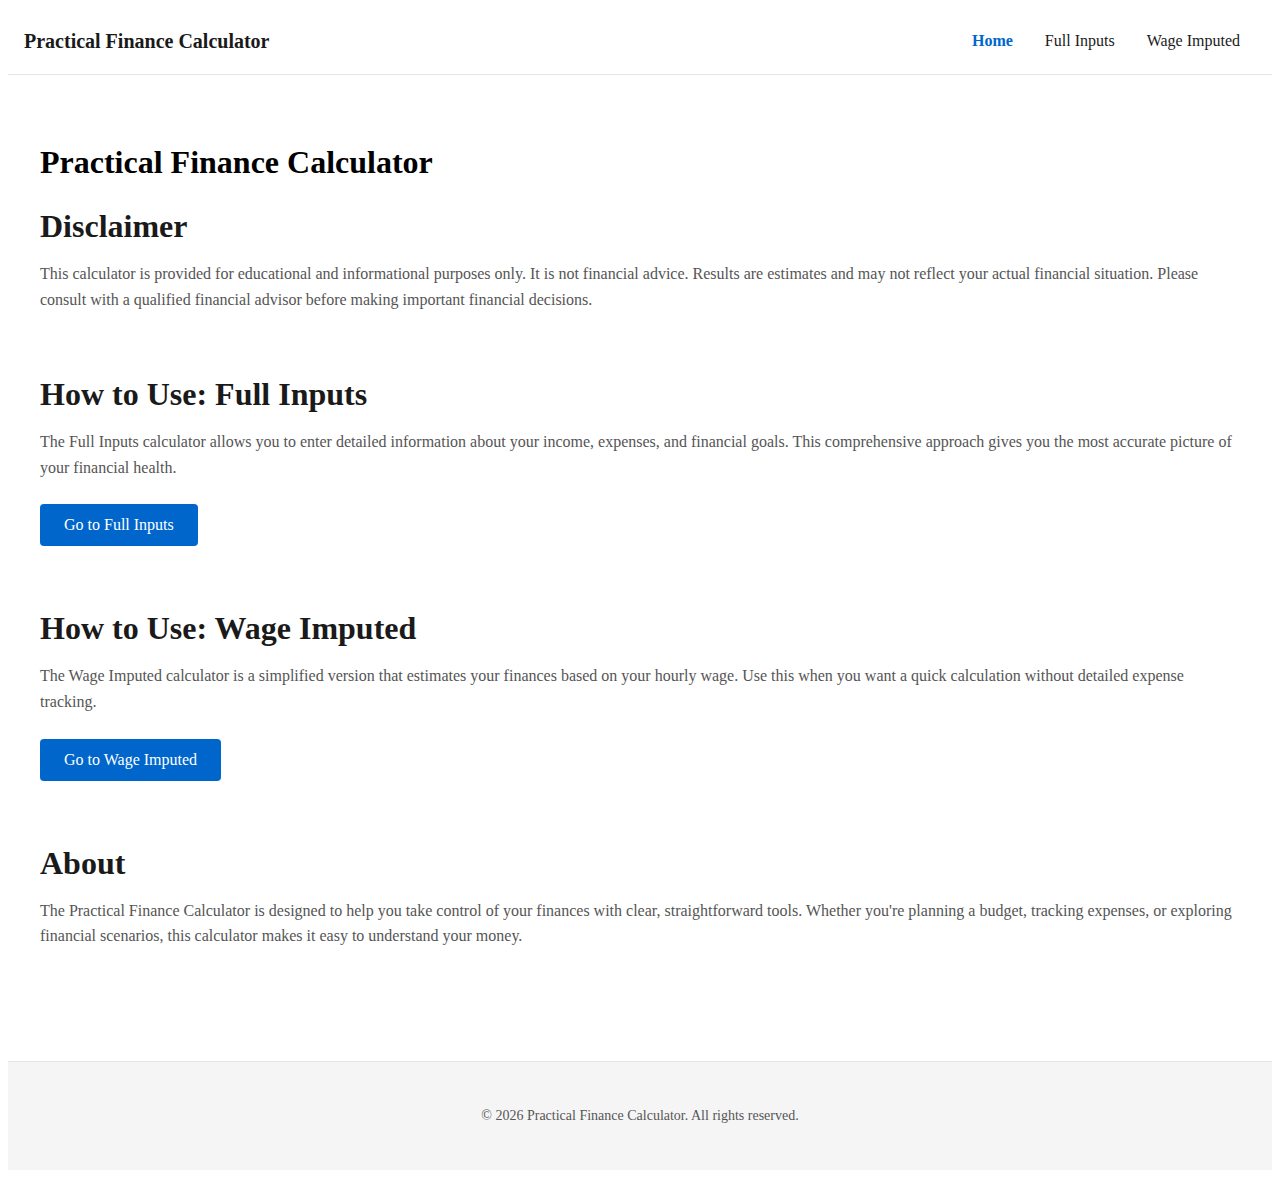
<file: index.html>
<!doctype html>
<html lang="en">

<head>
    <meta charset="UTF-8">
    <meta name="viewport" content="width=device-width, initial-scale=1.0">
    <meta name="description" content="A practical finance calculator to help you understand your finances better.">
    <title>Practical Finance Calculator</title>
    <link rel="stylesheet" href="style.css">
</head>

<body>
    <nav class="navbar">
        <div class="navbar-container">
            <a href="index.html" class="navbar-logo">Practical Finance Calculator</a>

            <button class="navbar-toggle" aria-label="Toggle navigation menu">
                <span class="hamburger"></span>
            </button>

            <ul class="navbar-menu">
                <li><a href="index.html" class="navbar-link">Home</a></li>
                <li><a href="full-inputs.html" class="navbar-link">Full Inputs</a></li>
                <li><a href="wage-imputed.html" class="navbar-link">Wage Imputed</a></li>
            </ul>
        </div>
    </nav>

    <main class="main-container">
        <h1>Practical Finance Calculator</h1>
        <section class="content-section" id="disclaimer">
            <h2>Disclaimer</h2>
            <p>This calculator is provided for educational and informational purposes only. It is not financial advice. Results are estimates and may not reflect your actual financial situation. Please consult with a qualified financial advisor before making important financial decisions.</p>
        </section>

        <section class="content-section" id="how-to-full-inputs">
            <h2>How to Use: Full Inputs</h2>
            <p>The Full Inputs calculator allows you to enter detailed information about your income, expenses, and financial goals. This comprehensive approach gives you the most accurate picture of your financial health.</p>
            <a href="full-inputs.html" class="button">Go to Full Inputs</a>
        </section>

        <section class="content-section" id="how-to-wage-imputed">
            <h2>How to Use: Wage Imputed</h2>
            <p>The Wage Imputed calculator is a simplified version that estimates your finances based on your hourly wage. Use this when you want a quick calculation without detailed expense tracking.</p>
            <a href="wage-imputed.html" class="button">Go to Wage Imputed</a>
        </section>

        <section class="content-section" id="about">
            <h2>About</h2>
            <p>The Practical Finance Calculator is designed to help you take control of your finances with clear, straightforward tools. Whether you're planning a budget, tracking expenses, or exploring financial scenarios, this calculator makes it easy to understand your money.</p>
        </section>
    </main>

    <footer class="footer">
        <div class="footer-container">
            <p>&copy; 2026 Practical Finance Calculator. All rights reserved.</p>
        </div>
    </footer>
    <script src="index.js"></script>
</body>

</html>
</file>
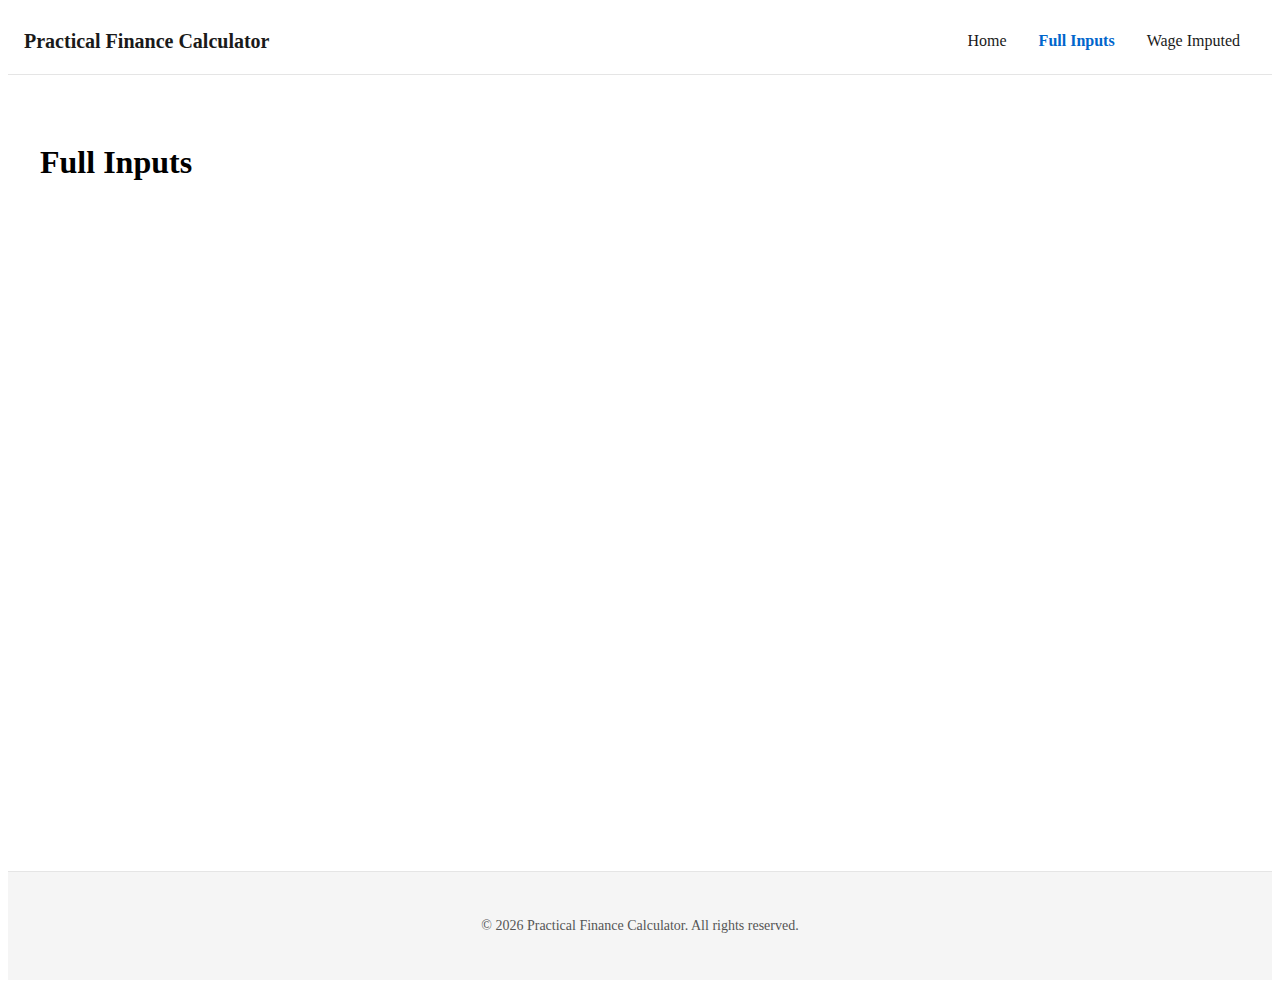
<file: full-inputs.html>
<!doctype html>
<html lang="en">

<head>
    <meta charset="UTF-8">
    <meta name="viewport" content="width=device-width, initial-scale=1.0">
    <meta name="description" content="Full Inputs calculator - Enter detailed financial information.">
    <title>Full Inputs - Practical Finance Calculator</title>
    <link rel="stylesheet" href="style.css">
</head>

<body>
    <nav class="navbar">
        <div class="navbar-container">
            <a href="index.html" class="navbar-logo">Practical Finance Calculator</a>

            <button class="navbar-toggle" aria-label="Toggle navigation menu">
                <span class="hamburger"></span>
            </button>

            <ul class="navbar-menu">
                <li><a href="index.html" class="navbar-link">Home</a></li>
                <li><a href="full-inputs.html" class="navbar-link">Full Inputs</a></li>
                <li><a href="wage-imputed.html" class="navbar-link">Wage Imputed</a></li>
            </ul>
        </div>
    </nav>

    <main class="main-container">
        <h1>Full Inputs</h1>
    </main>

    <footer class="footer">
        <div class="footer-container">
            <p>&copy; 2026 Practical Finance Calculator. All rights reserved.</p>
        </div>
    </footer>

    <script src="index.js"></script>
</body>

</html>
</file>
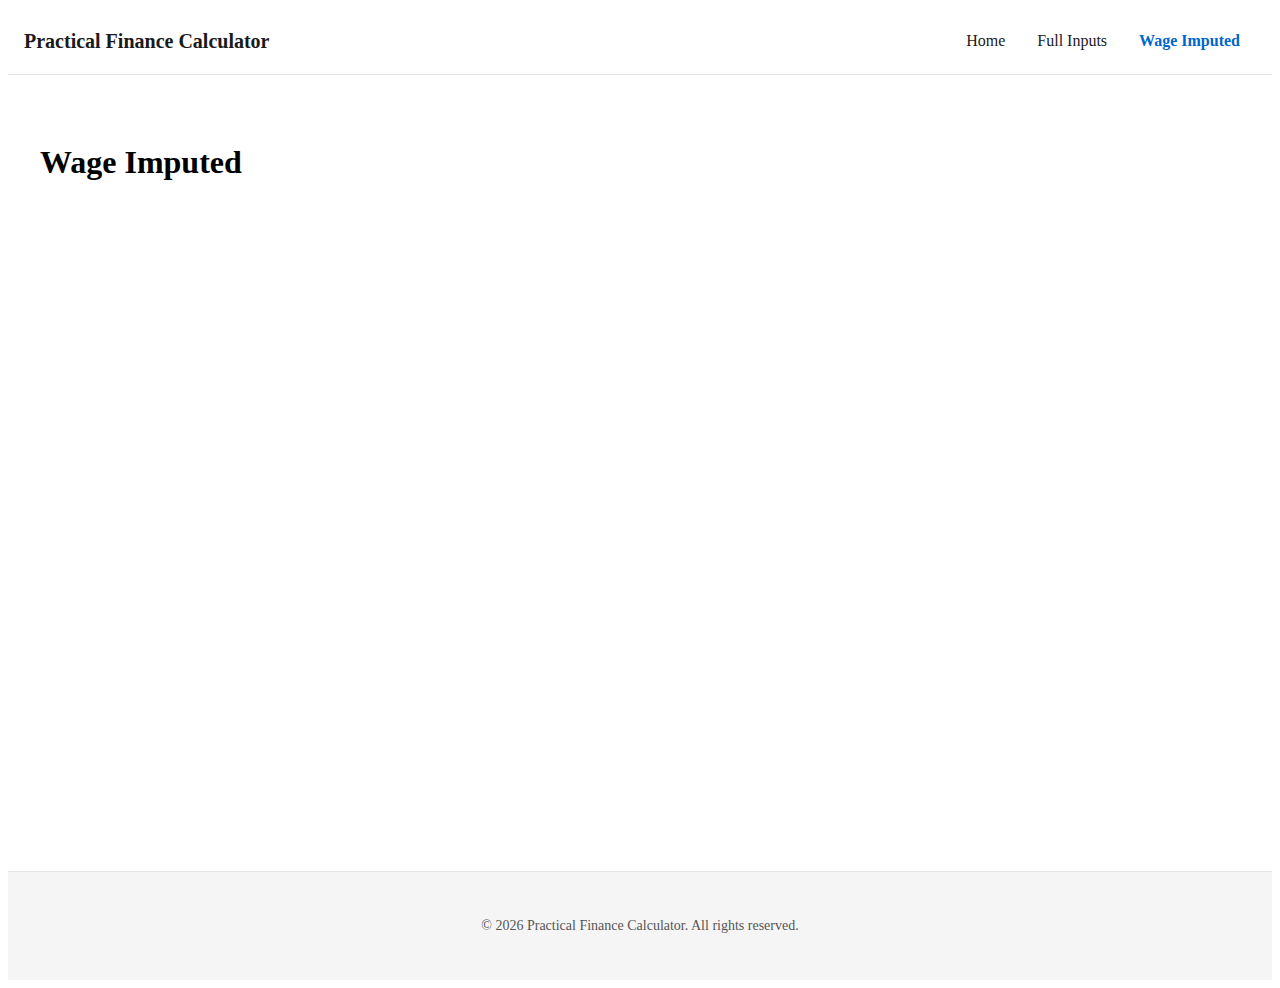
<file: wage-imputed.html>
<!doctype html>
<html lang="en">

<head>
    <meta charset="UTF-8">
    <meta name="viewport" content="width=device-width, initial-scale=1.0">
    <meta name="description" content="Wage Imputed calculator - Quick financial estimates based on hourly wage.">
    <title>Wage Imputed - Practical Finance Calculator</title>
    <link rel="stylesheet" href="style.css">
</head>

<body>
    <nav class="navbar">
        <div class="navbar-container">
            <a href="index.html" class="navbar-logo">Practical Finance Calculator</a>

            <button class="navbar-toggle" aria-label="Toggle navigation menu">
                <span class="hamburger"></span>
            </button>

            <ul class="navbar-menu">
                <li><a href="index.html" class="navbar-link">Home</a></li>
                <li><a href="full-inputs.html" class="navbar-link">Full Inputs</a></li>
                <li><a href="wage-imputed.html" class="navbar-link">Wage Imputed</a></li>
            </ul>
        </div>
    </nav>

    <main class="main-container">
        <h1>Wage Imputed</h1>
    </main>

    <footer class="footer">
        <div class="footer-container">
            <p>&copy; 2026 Practical Finance Calculator. All rights reserved.</p>
        </div>
    </footer>

    <script src="index.js"></script>
</body>

</html>
</file>
<file: style.css>
/* Navigation */
.navbar {
  background-color: #fff;
  border-bottom: 1px solid #e5e5e5;
  position: sticky;
  top: 0;
  z-index: 1000;
}

.navbar-container {
  max-width: 1280px;
  margin: 0 auto;
  padding: 1rem;
  display: flex;
  justify-content: space-between;
  align-items: center;
}

.navbar-logo {
  font-size: 1.25rem;
  font-weight: 600;
  color: #1a1a1a;
  text-decoration: none;
}

.navbar-logo:hover {
  color: #0066cc;
}

.navbar-menu {
  display: none;
  list-style: none;
  position: absolute;
  top: 100%;
  left: 0;
  right: 0;
  background-color: #fff;
  border-top: 1px solid #e5e5e5;
  flex-direction: column;
  padding: 0;
  margin: 0;
}

.navbar-menu.active {
  display: flex;
}

.navbar-link {
  display: block;
  padding: 1rem;
  color: #1a1a1a;
  text-decoration: none;
  border-bottom: 1px solid #e5e5e5;
}

.navbar-link:hover {
  background-color: #f5f5f5;
  color: #0066cc;
}

.navbar-link.active {
  color: #0066cc;
  font-weight: 600;
}

/* Hamburger Menu */
.navbar-toggle {
  display: flex;
  flex-direction: column;
  background: none;
  border: none;
  cursor: pointer;
  padding: 0.5rem;
}

.hamburger {
  width: 1.5rem;
  height: 0.125rem;
  background-color: #1a1a1a;
  margin: 0.35rem 0;
  transition: all 0.3s ease;
}

.navbar-toggle.active .hamburger:nth-child(1) {
  transform: rotate(45deg) translate(0.5rem, 0.5rem);
}

.navbar-toggle.active .hamburger:nth-child(2) {
  opacity: 0;
}

.navbar-toggle.active .hamburger:nth-child(3) {
  transform: rotate(-45deg) translate(0.4rem, -0.4rem);
}

/* Desktop Navigation */
@media (min-width: 768px) {
  .navbar-toggle {
    display: none;
  }

  .navbar-menu {
    display: flex !important;
    position: static;
    border: none;
    flex-direction: row;
    padding: 0;
  }

  .navbar-link {
    border: none;
    padding: 0.5rem 1rem;
  }
}

/* Main Content */
.main-container {
  max-width: 1280px;
  margin: 0 auto;
  padding: 2rem 1rem;
  min-height: calc(100vh - 200px);
}

.content-section {
  margin-bottom: 3rem;
}

.content-section h2 {
  font-size: 1.75rem;
  margin-bottom: 1rem;
  color: #1a1a1a;
}

.content-section p {
  font-size: 1rem;
  line-height: 1.6;
  color: #555;
  margin-bottom: 1.5rem;
}

.button {
  display: inline-block;
  padding: 0.75rem 1.5rem;
  background-color: #0066cc;
  color: #fff;
  text-decoration: none;
  border-radius: 0.25rem;
  transition: background-color 0.2s ease;
  font-weight: 500;
}

.button:hover {
  background-color: #0052a3;
}

.button:focus {
  outline: 2px solid #0066cc;
  outline-offset: 0.25rem;
}

/* Footer */
.footer {
  background-color: #f5f5f5;
  border-top: 1px solid #e5e5e5;
  margin-top: auto;
}

.footer-container {
  max-width: 1280px;
  margin: 0 auto;
  padding: 2rem 1rem;
  text-align: center;
  color: #555;
  font-size: 0.875rem;
}

@media (min-width: 768px) {
  .main-container {
    padding: 3rem 2rem;
  }

  .content-section {
    margin-bottom: 4rem;
  }

  .content-section h2 {
    font-size: 2rem;
  }
}
</file>
